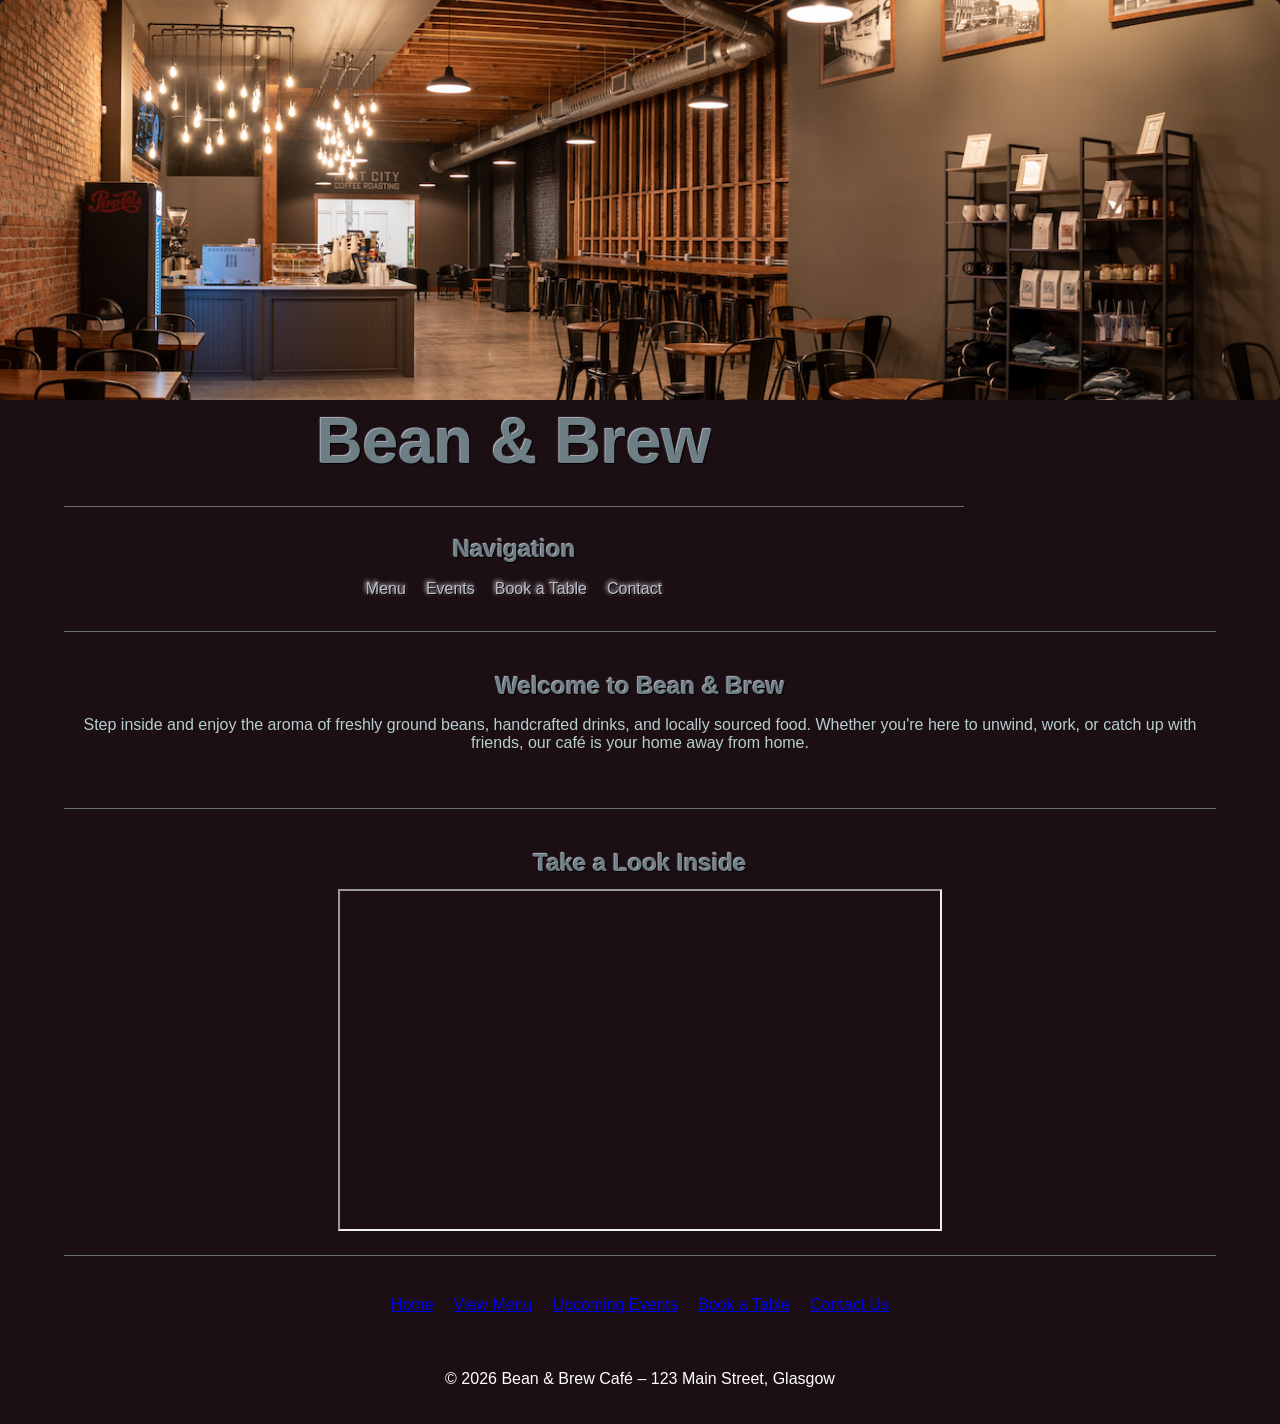
<file: index.html>
<!DOCTYPE html>

<html lang="en">
    <head>
        <meta charset="UTF-8">
        <meta name="viewport" content="width=device-width, initial-scale=1.0">
        <meta name="description" content="Bean & Brew – Local café serving fresh coffee, food, and hosting community events.">
        <link rel="stylesheet" href="css/styles.css">
        <title>Bean & Brew – Home</title>
    </head>

    <!-- Main Image -->
    <body>
        <div id="text-image" class="text-image">
            <img src="images/front-coffee-shop.jpg" alt="Inside Bean & Brew café">
        </div>

    <div class="container">
        
        <!-- Header + Nav -->
        <header>
            <h1>Bean & Brew</h1>

            <hr>

            <h2>Navigation</h2>
            <nav aria-label="Main Navigation">
                <ul>
                    <li><a href="menu.html">Menu</a></li>
                    <li><a href="events.html">Events</a></li>
                    <li><a href="book.html">Book a Table</a></li>
                    <li><a href="contact.html">Contact</a></li>
                </ul>
            </nav>
        </header>

        <hr>

        <!-- Introduction -->
        <section id="intro1" class="intro1">
            <h2>Welcome to Bean & Brew</h2>
            <p>Step inside and enjoy the aroma of freshly ground beans, handcrafted drinks, and locally sourced food. Whether you're here to unwind, work, or catch up with friends, our café is your home away from home.</p>
        </section>

        <hr>

        <main>
            <!-- Embedded Video -->
            <section id="video" class="video">
                <h2>Take a Look Inside</h2>
                <iframe width="600" height="350"
                    src="https://www.youtube.com/embed/dQdWjs7KcBs"
                    title="Inside Bean & Brew café – Video Tour"
                    allowfullscreen>
                </iframe>
            </section>
        </main>

        <hr>

        <!-- Link Bar -->
        <div id="link-bar" class="link-bar">
            <a href="index.html">Home</a>
            <a href="menu.html">View Menu</a>
            <a href="events.html">Upcoming Events</a>
            <a href="book.html">Book a Table</a>
            <a href="contact.html">Contact Us</a>
        </div>

        <!-- Footer -->
        <footer>
            <p>© 2026 Bean & Brew Café – 123 Main Street, Glasgow</p>
        </footer>

        <!-- Script -->
        <script src="js/scripts.js"></script>
    </div>
    </body>
</html>
</file>
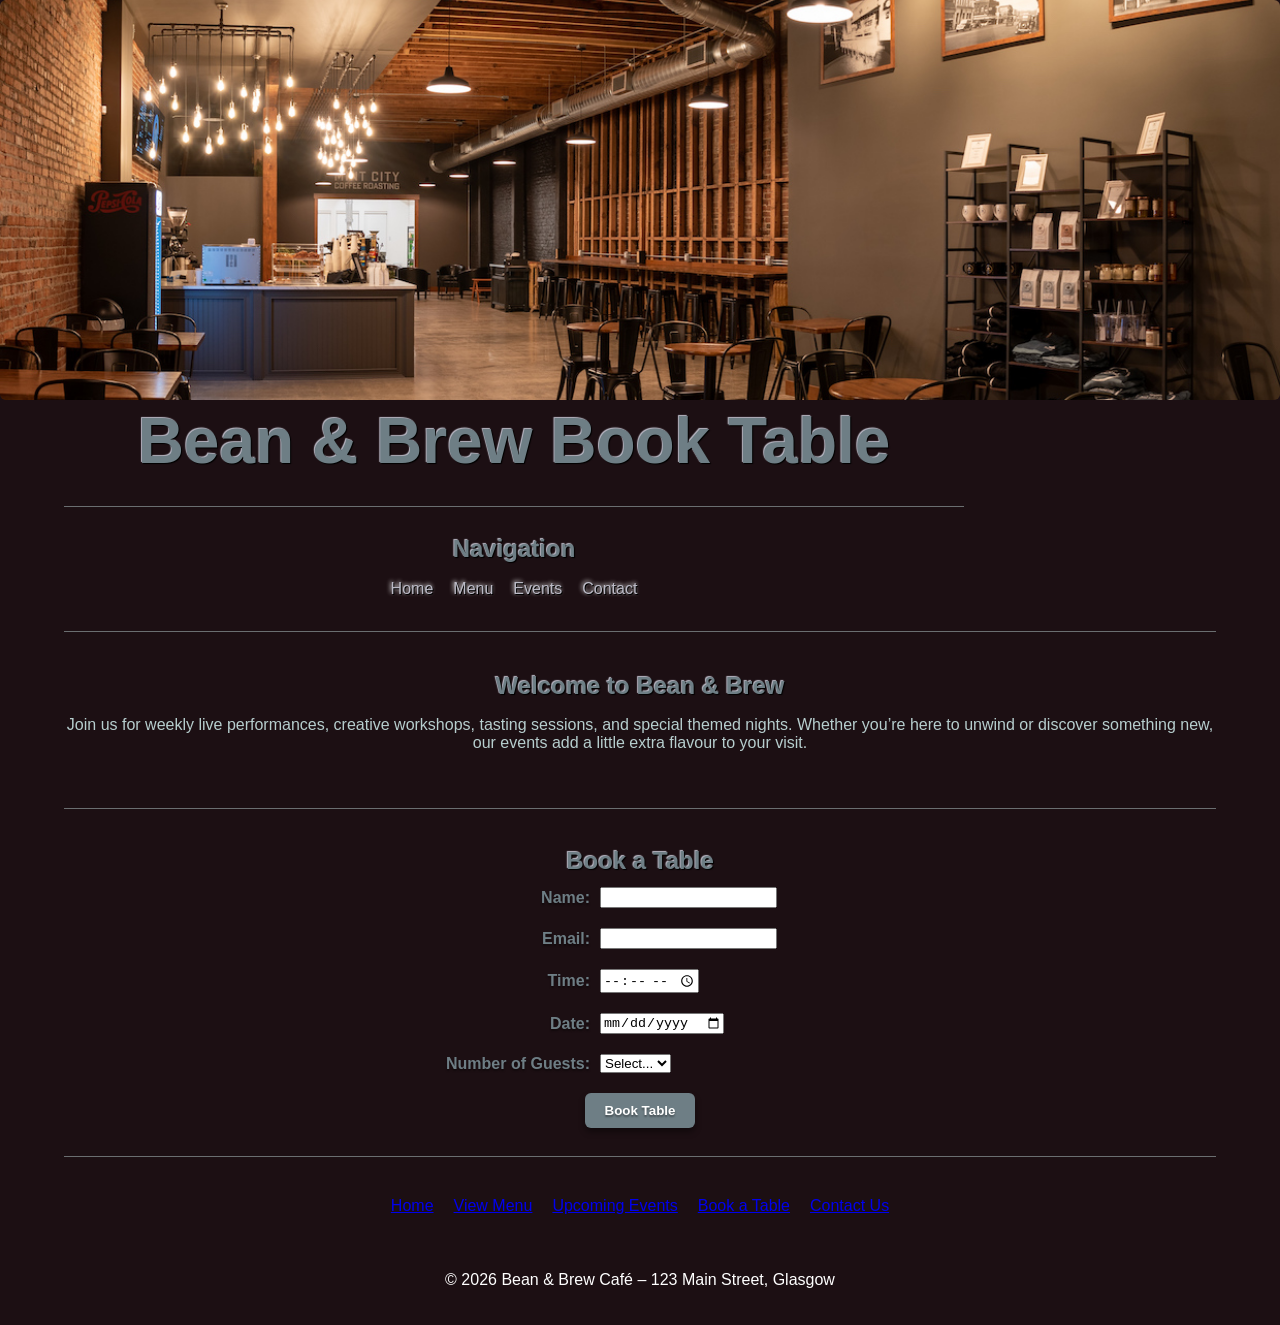
<file: book.html>
<!DOCTYPE html>

<html lang="en">
    <head>
        <meta charset="UTF-8">
        <meta name="viewport" content="width=device-width, initial-scale=1.0">
        <meta name="description" content="Bean & Brew – Local café serving fresh coffee, food, and hosting community events.">
        <link rel="stylesheet" href="css/styles.css">
        <title>Bean & Brew – Book a Table</title>
    </head>

    <!-- Main Image -->
    <body>
        <div id="text-image" class="text-image">
            <img src="images/front-coffee-shop.jpg" alt="Inside Bean & Brew café">
        </div>

    <div class="container">
        
        <!-- Header + Nav -->
        <header>
            <h1>Bean & Brew Book Table</h1>

            <hr>

            <h2>Navigation</h2>
            <nav aria-label="Main Navigation">                
                <ul>
                    <li><a href="index.html">Home</a></li>
                    <li><a href="menu.html">Menu</a></li>
                    <li><a href="events.html">Events</a></li>
                    <li><a href="contact.html">Contact</a></li>
                </ul>
            </nav>
        </header>

        <hr>

        <!-- Introduction -->
        <section id="intro1" class="intro1">
            <h2>Welcome to Bean & Brew</h2>
            <p>Join us for weekly live performances, creative workshops, tasting sessions, and special themed nights. Whether you’re here to unwind or discover something new, our events add a little extra flavour to your visit.</p>
        </section>

        <hr>

        <!-- Book a Table -->
        <div class="wrapper">

            <h2>Book a Table</h2>

            <form id="bookingForm">
                <div class="form-row">
                    <label for="name">Name:</label>
                    <input type="text" id="name" name="name" required>
                </div>

                <div class="form-row">
                    <label for="email">Email:</label>
                    <input type="email" id="email" name="email" required>
                </div>
                     
                <div class="form-row">
                    <label for="time">Time:</label>
                    <input type="time" id="time" name="time" required>
                </div>

                <div class="form-row">
                    <label for="date">Date:</label>
                    <input type="date" id="date" name="date" required>
                </div>

                <div class="form-row">
                    <label for="noOfGuests">Number of Guests:</label>
                    <select id="noOfGuests" name="noOfGuests" required>
                        <option value="" disabled selected>Select...</option>
                        <option value="1">1</option>
                        <option value="2">2</option>
                        <option value="3">3</option>
                        <option value="4">4</option>
                        <option value="5">5</option>
                        <option value="6">6</option>
                        <option value="7">7</option>
                        <option value="8">8</option>
                        <option value="9">9</option>
                        <option value="10">10</option>
                        <option value="11">11</option>
                        <option value="12">12</option>
                        <option value="13">13</option>
                        <option value="14">14</option>
                        <option value="15">15</option>
                        <option value="16">16</option>
                        <option value="17">17</option>
                        <option value="18">18</option>
                        <option value="19">19</option>
                        <option value="20">20</option>
                    </select>
                </div>

                <div class="form-buttons">       
                    <input type="submit" id="bookTableBtn" value="Book Table">          
                </div>
            </form>
        </div>

        <hr>

        <!-- Link Bar -->
        <div id="link-bar" class="link-bar">
            <a href="index.html">Home</a>
            <a href="menu.html">View Menu</a>
            <a href="events.html">Upcoming Events</a>
            <a href="book.html">Book a Table</a>
            <a href="contact.html">Contact Us</a>
        </div>

        <!-- Footer -->
        <footer>
            <p>© 2026 Bean & Brew Café – 123 Main Street, Glasgow</p>
        </footer>

        <!-- Script -->
        <script src="js/scripts.js"></script>
    </div>
    </body>
</html>
</file>
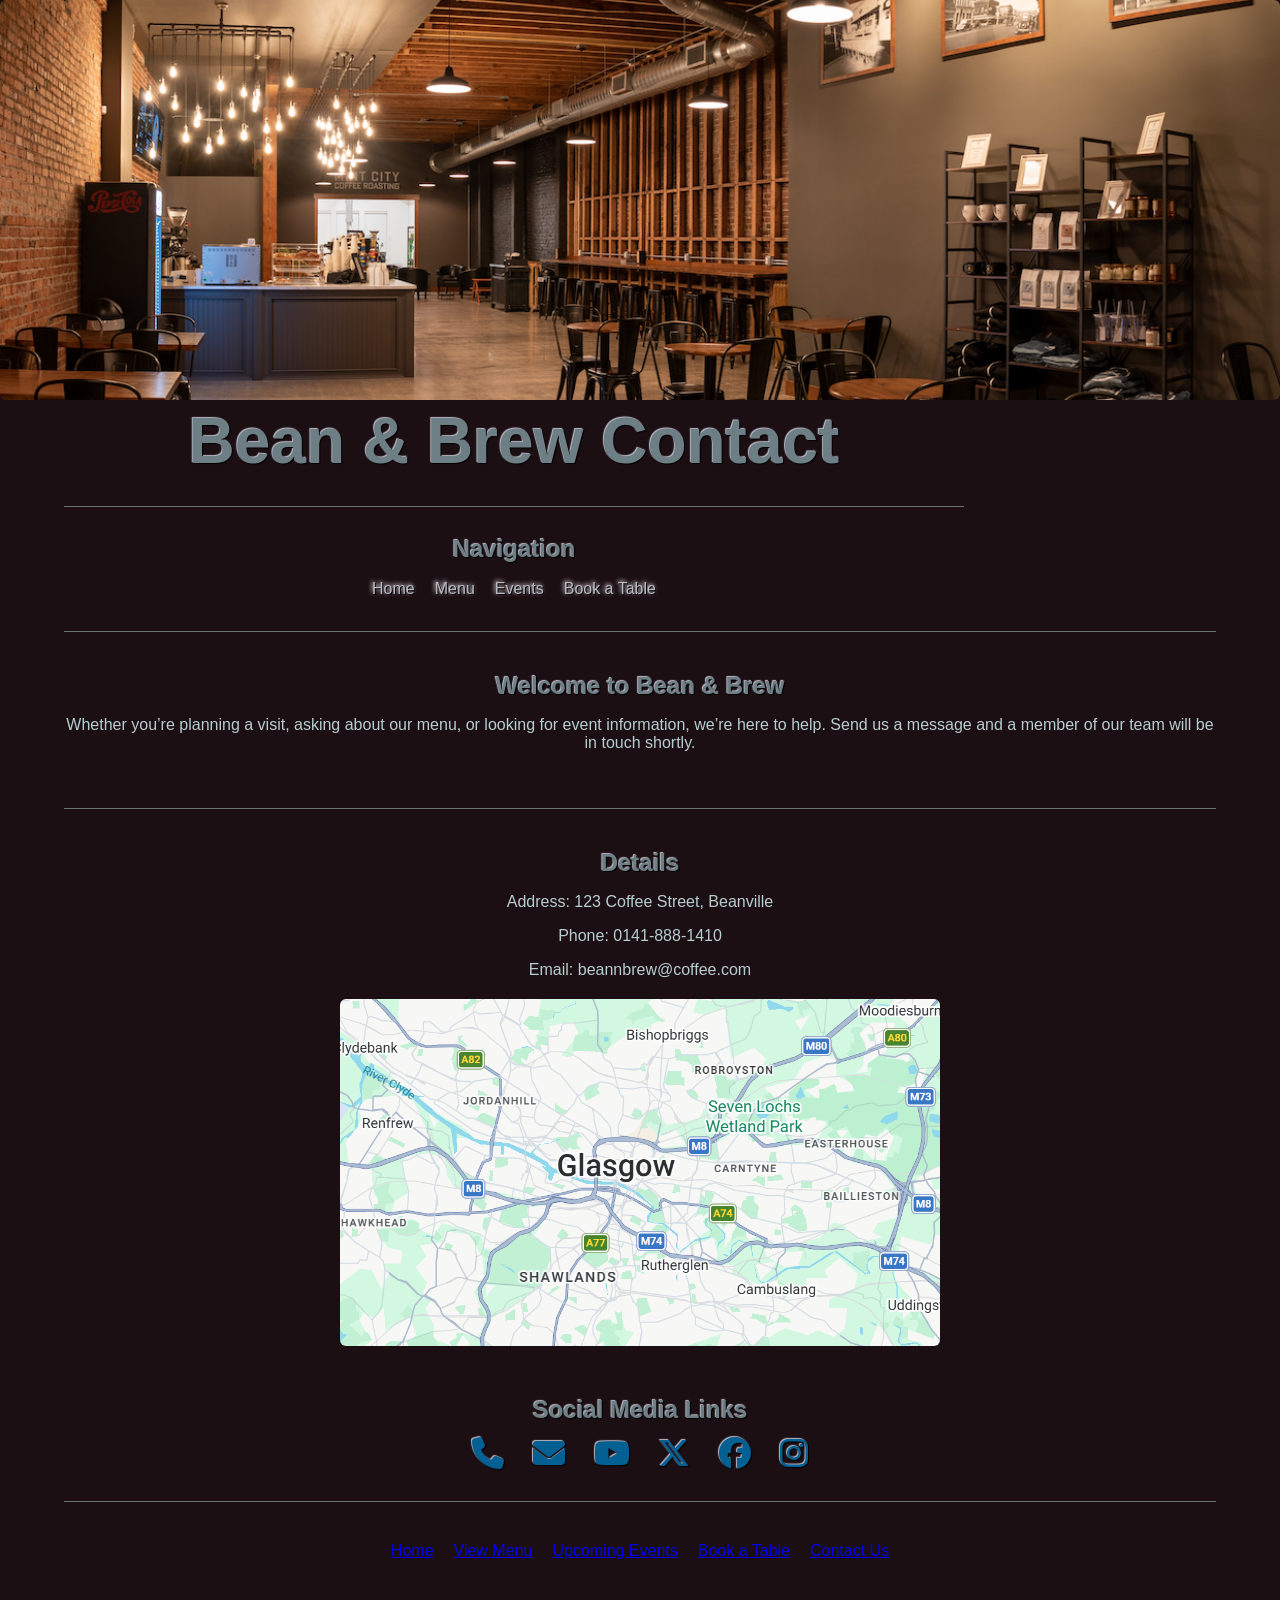
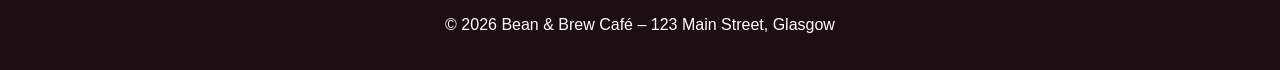
<file: contact.html>
<!DOCTYPE html>

<html lang="en">
    <head>
        <meta charset="UTF-8">
        <meta name="viewport" content="width=device-width, initial-scale=1.0">
        <meta name="description" content="Bean & Brew – Local café serving fresh coffee, food, and hosting community events.">
        <link rel="stylesheet" href="css/styles.css">
        <title>Bean & Brew – Contact Us</title>
    </head>


    <!-- Main Image-->
    <body>
        <div id="text-image" class="text-image">
            <img src="images/front-coffee-shop.jpg" alt="Inside Bean & Brew café">
        </div>

    <div class="container">
        
        <!-- Header + Nav -->
        <header>
            <h1>Bean & Brew Contact</h1>

            <hr>

            <h2>Navigation</h2>
            <nav aria-label="Main Navigation">
                <ul>
                    <li><a href="index.html">Home</a></li>
                    <li><a href="menu.html">Menu</a></li>
                    <li><a href="events.html">Events</a></li>
                    <li><a href="book.html">Book a Table</a></li>
                </ul>
            </nav>
        </header>

        <hr>

        <!-- Introduction -->
        <section id="intro1" class="intro1">
            <h2>Welcome to Bean & Brew</h2>
            <p>Whether you’re planning a visit, asking about our menu, or looking for event information, we’re here to help. Send us a message and a member of our team will be in touch shortly.</p>
        </section>

        <hr>

        <!-- Details -->
        <section id="intro2" class="intro2">
            <h2>Details</h2>
            <p>Address: 123 Coffee Street, Beanville</p>
            <p>Phone: 0141-888-1410</p>
            <p>Email: beannbrew@coffee.com</p>
        </section>

        <!-- Map -->
        <div class="map-section">
            <a href="https://maps.google.com" target="_blank">
                <img src="images/map.png" alt="Map showing the location of Bean & Brew">
            </a>
        </div>

        <!-- Social Media Links -->
        <div class="wrapper">
            <h2>Social Media Links</h2>

            <link rel="stylesheet" href="https://cdnjs.cloudflare.com/ajax/libs/font-awesome/6.5.0/css/all.min.css">

            <a href="tel:+441234567890" aria-label="Call Us">
                <i class="fa-solid fa-phone"></i>
            </a>

            <a href="mailto:info@paisleysounds.com" aria-label="Email Us">
                <i class="fa-solid fa-envelope"></i>
            </a>

            <a href="https://youtube.com" aria-label="YouTube" target="_blank">
                <i class="fa-brands fa-youtube"></i>
            </a>

            <a href="https://x.com" aria-label="X (Twitter)" target="_blank">
                <i class="fa-brands fa-x-twitter"></i>
            </a>

            <a href="https://facebook.com" aria-label="Facebook" target="_blank">
                <i class="fa-brands fa-facebook"></i>
            </a>

            <a href="https://instagram.com" aria-label="Instagram" target="_blank">
                <i class="fa-brands fa-instagram"></i>
            </a>
        </div>

        <hr>

        <!-- Link Bar -->
        <div id="link-bar" class="link-bar">
            <a href="index.html">Home</a>
            <a href="menu.html">View Menu</a>
            <a href="events.html">Upcoming Events</a>
            <a href="book.html">Book a Table</a>
            <a href="contact.html">Contact Us</a>
        </div>

        <!-- Footer -->
        <footer>
            <p>© 2026 Bean & Brew Café – 123 Main Street, Glasgow</p>
        </footer>

        <!-- Script -->
        <script src="js/scripts.js"></script>
    </div>
    </body>
</html>
</file>
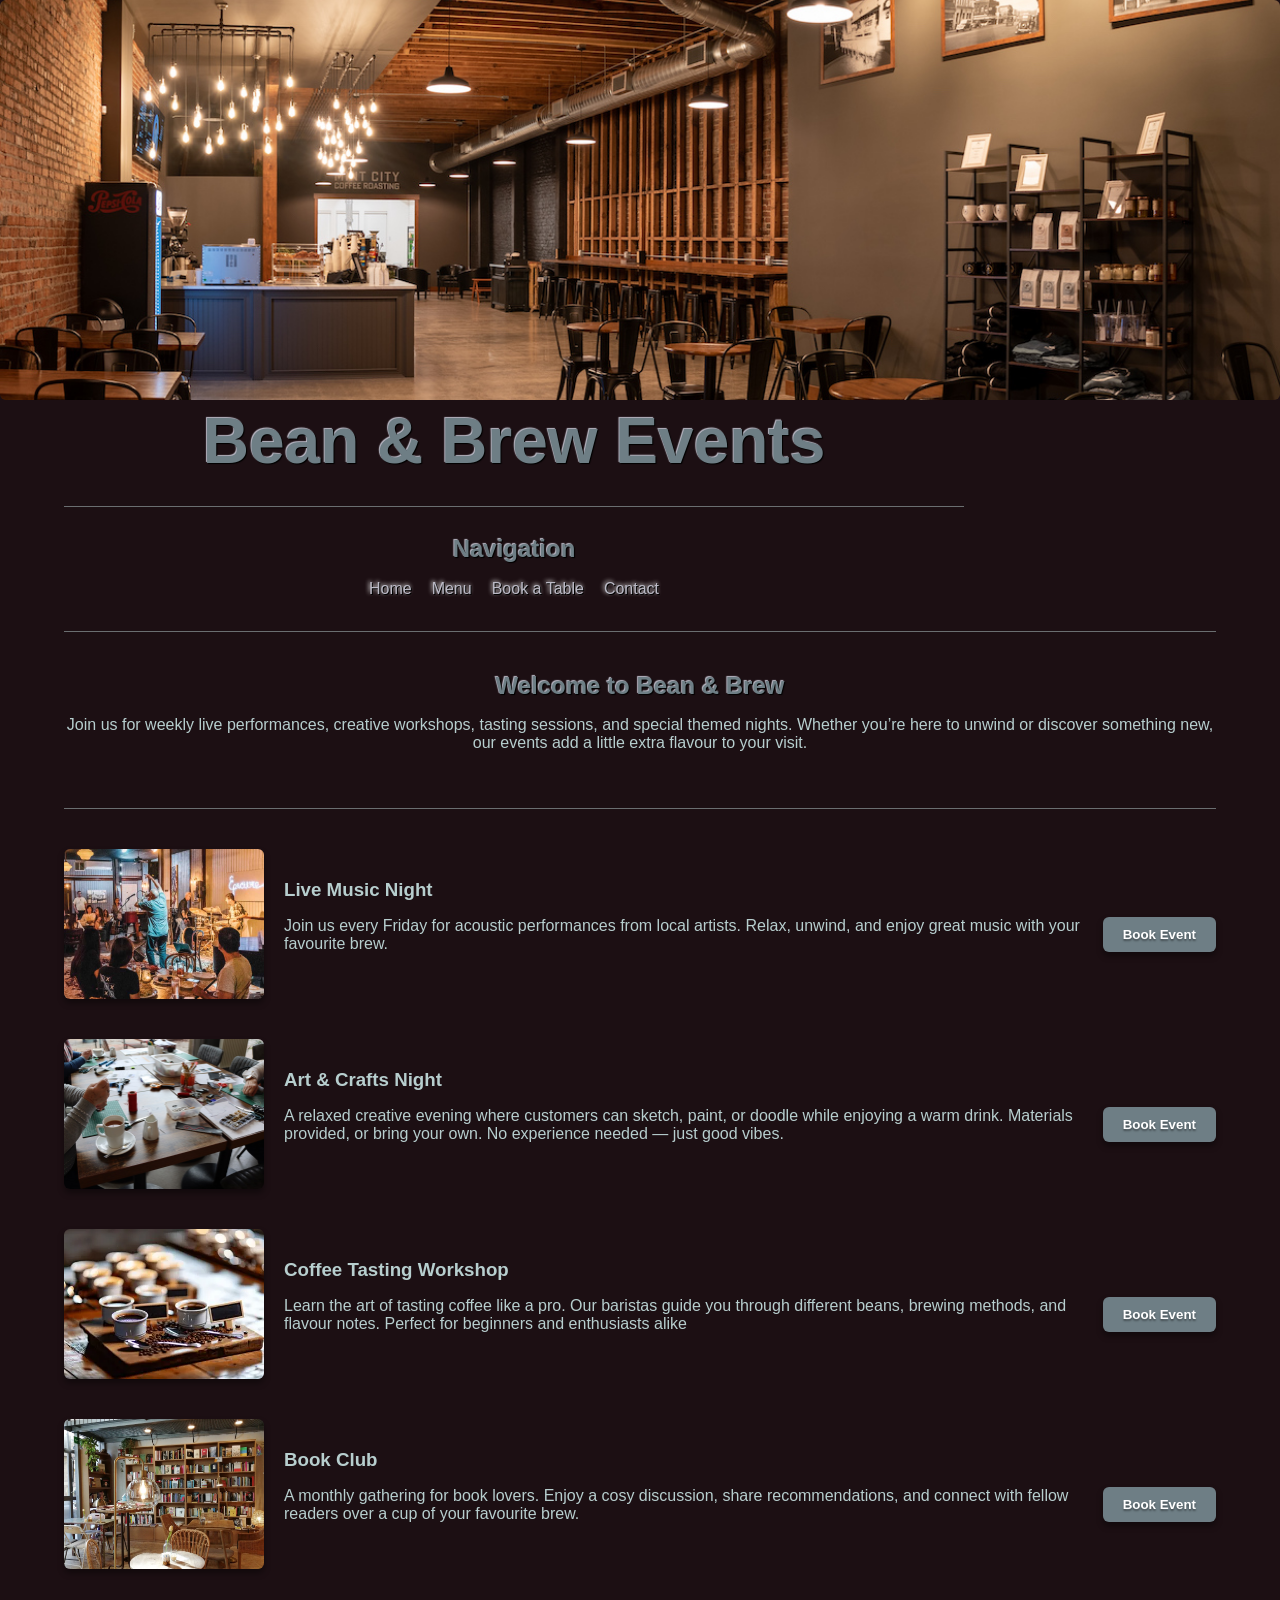
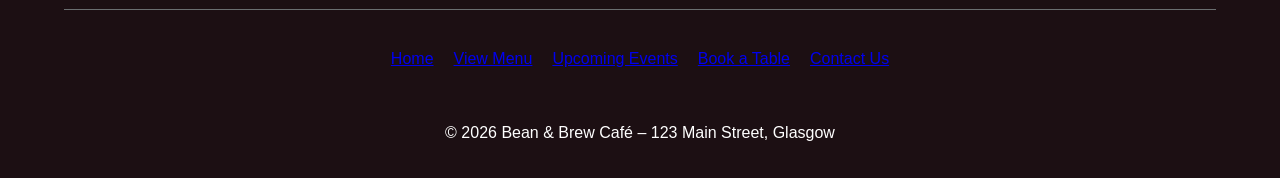
<file: events.html>
<!DOCTYPE html>

<html lang="en">
    <head>
        <meta charset="UTF-8">
        <meta name="viewport" content="width=device-width, initial-scale=1.0">
        <meta name="description" content="Bean & Brew – Local café serving fresh coffee, food, and hosting community events.">
        <link rel="stylesheet" href="css/styles.css">
        <title>Bean & Brew – Events</title>
    </head>

    <!-- Main Image -->
    <body>
        <div id="text-image" class="text-image">
            <img src="images/front-coffee-shop.jpg" alt="Inside Bean & Brew café">
        </div>

    <div class="container">
        
        <!-- Header + Nav -->
        <header>
            <h1>Bean & Brew Events</h1>

            <hr>

            <h2>Navigation</h2>
            <nav aria-label="Main Navigation">
                <ul>
                    <li><a href="index.html">Home</a></li>
                    <li><a href="menu.html">Menu</a></li>
                    <li><a href="book.html">Book a Table</a></li>
                    <li><a href="contact.html">Contact</a></li>
                </ul>
            </nav>
        </header>

        <hr>

        <!-- Introduction -->
        <section id="intro1" class="intro1">
            <h2>Welcome to Bean & Brew</h2>
            <p>Join us for weekly live performances, creative workshops, tasting sessions, and special themed nights. Whether you’re here to unwind or discover something new, our events add a little extra flavour to your visit.</p>
        </section>

        <hr>

        <!-- Events -->
        <section class="event-row">
            <img src="images/event1.jpg" alt="Live Music Night">

            <div class="event-info">
                <h3>Live Music Night</h3>
                <p>Join us every Friday for acoustic performances from local artists. Relax, unwind, and enjoy great music with your favourite brew.</p>
            </div>

            <div class="form-buttons">
                <input type="button" class="eventBookBtn" value="Book Event">
            </div>
        </section>

                <section class="event-row">
            <img src="images/event2.png" alt="Art & Crafts Night">

            <div class="event-info">
                <h3>Art & Crafts Night</h3>
                <p>A relaxed creative evening where customers can sketch, paint, or doodle while enjoying a warm drink. Materials provided, or bring your own. No experience needed — just good vibes.</p>
            </div>

            <div class="form-buttons">
                <input type="button" class="eventBookBtn" value="Book Event">
            </div>
        </section>

                <section class="event-row">
            <img src="images/event3.jpg" alt="Coffee Tasting Workshop">

            <div class="event-info">
                <h3>Coffee Tasting Workshop</h3>
                <p>Learn the art of tasting coffee like a pro. Our baristas guide you through different beans, brewing methods, and flavour notes. Perfect for beginners and enthusiasts alike</p>
            </div>

            <div class="form-buttons">
                <input type="button" class="eventBookBtn" value="Book Event">
            </div>
        </section>

                <section class="event-row">
            <img src="images/event4.jpg" alt="Book Club">

            <div class="event-info">
                <h3>Book Club</h3>
                <p>A monthly gathering for book lovers. Enjoy a cosy discussion, share recommendations, and connect with fellow readers over a cup of your favourite brew.</p>
            </div>

            <div class="form-buttons">
                <input type="button" class="eventBookBtn" value="Book Event">
            </div>
        </section>

        <hr>

        <!-- Link Bar -->
        <div id="link-bar" class="link-bar">
            <a href="index.html">Home</a>
            <a href="menu.html">View Menu</a>
            <a href="events.html">Upcoming Events</a>
            <a href="book.html">Book a Table</a>
            <a href="contact.html">Contact Us</a>
        </div>

        <!-- Footer -->
        <footer>
            <p>© 2026 Bean & Brew Café – 123 Main Street, Glasgow</p>
        </footer>

        <!-- Script -->
        <script src="js/scripts.js"></script>
    </div>
    </body>
</html>
</file>
<file: css/styles.css>
/* Global Page Styling + Slide in Animation */
body {
    background-color: #1C0F13;
    background-size: 200px;
    background-repeat: repeat;
    background-blend-mode: overlay;
    margin: 0;
    padding: 0;
    font-family: arial, georgia;
    color: #6E7E85;
    text-align: center;

    /* Subtle text effect */
    text-shadow:
        1px 1px 1px #000000,
        -1px -1px 1px #BBBAC6;

    /* Slide in animation */
    transform: translateX(100%);
    transition: transform 0.2s ease;
}

body.slide-in {
    transform: translateX(0);
}

body.slide-out {
    transform: translateX(-100%);
}


/* Hero Image */
.text-image img {
    width: 100%;
    height: auto;
    max-height: 400px;
    object-fit: cover;
    border-radius: 6px;
}

.text-image {
    margin-top: 0;
}


/* Navigation + Link Bar + Footer */
.link-bar{
    display: flex;
    justify-content: center;
    gap: 20px;
    margin: 20px 0;
    padding-top: 20px;
    font-family: arial, georgia;
    text-shadow: none;
}

/* Footer Styling */
footer{
    color: white;
    padding: 20px 0;
    text-shadow: none;
}

/* List Items */
li{
    color: rgb(0, 0, 0);
    text-shadow:
        1px 1px 0px #000000,      /* bottom-right shadow */
        -1px -1px 4px #ffffff;    /* top-left highlight */
    text-align: center;
    padding: 5px 0;
}


/* Navigation Links */
nav a{
    color: #BBBAC6;
    text-decoration: none;
}

nav a:hover, .link-bar a:hover {
    color: #B7CECE;
    text-shadow: 0 2px 2px rgba(0, 0, 0, 0.4);
}

/* Navigation Layout */
header nav ul,
nav ul {
    list-style: none;
    padding: 0;
    margin: 0;

    display: flex;
    justify-content: center;
    gap: 20px;
}

/* Horizontal Rule */
hr {
    border: none;
    border-top: 1px solid #B7CECE; /* your palette */
    opacity: 0.5;
}

/* Intro Sections */
.intro1 {
    text-shadow: none;
    color: #B7CECE;
    padding-bottom: 20px;
}

.intro2 {
    text-shadow: none;
    color: #B7CECE;
}

/* General Layout */
section {
    margin: 20px 0;
}

main {
    max-width: 900px;
    margin: 0 auto;
}

.container {
    width: 90%;
    max-width: 1200px;
    margin: 0 auto;
}

/* Headings */
h1 {
    font-size: clamp(2rem, 5vw, 4rem);
    padding-bottom: 20px;
}

h2 {
    color: #6E7E85;
    /* Heading text effect */
    text-shadow:
    1px 1px 1px #000000,      /* bottom-right shadow */
    -1px -1px 1px #BBBAC6;    /* top-left highlight */
    padding-top: 20px;
}

nav li:hover{
    transform: translateY(-2px);
    transition: 0.2s ease;
}

header {
    max-width: 900px;
    padding-bottom: 20px;
}

header h1 {
    margin: 0;
}

h1, h2, h3 {
    margin: 0.5em 0;
    margin-top: 0;
}

/* Embedded Video */
.video iframe {
    width: 100%;
    max-width: 600px;
    height: auto;
    aspect-ratio: 16 / 9;
}

/* Wrapper for Link Bar and About Links */
.wrapper{
    max-width: 1200px;
    margin: 0 auto;
    padding: 0 20px;
    padding-top: 10px;
    padding-bottom: 20px;
    text-align: center;
}

.wrapper a{
    font-size: 32px;
    color: #045f93;
    margin-right: 12px;
    margin: 0 10px;
    text-decoration: none;
    transition: color 0.2s ease;
}

.wrapper a:hover{
    color: #B7CECE;
}

.wrapper div{
    text-align: center;
}

.wrapper .about-links{
    text-align: center;
}

/* Booking Form */
form{
    max-width: 400px;
    margin: 0 auto;
}

.form-row {
    display: flex;
    align-items: center;
    gap: 10px;
    margin-bottom: 20px;
}

.form-row label {
    width: 150px;
    text-align: right;
    font-weight: bold;
    text-shadow: 0 2px 2px rgba(0, 0, 0, 0.4);
}

.form-buttons {
    display: flex;
    flex-direction: column;
    align-items: center;
    gap: 15px;
    margin-top: 20px;
    text-shadow: 0 4px 2px rgba(0, 0, 0, 0.4);
}

.form-buttons input{
    background-color: #6E7E85;
    color: white;
    padding: 10px 20px;
    border: none;
    border-radius: 6px;
    font-weight: bold;
    cursor: pointer;

    box-shadow: 0 4px 6px rgba(0, 0, 0, 0.4);
    text-shadow: 0 2px 2px rgba(0, 0, 0, 0.4);
}

.form-buttons input:hover{
    background-color: #B7CECE;
    box-shadow: 0 6px 10px rgba(0, 0, 0, 0.4);
}

.form-buttons input:active{
    transform: translate(2px);
    box-shadow: 0 2px 4px rgba(0, 0, 0, 0.3);
}

/* Map Section (Image) */
.map-section img {
    width: 100%;
    max-width: 600px;
    height: auto;
    border-radius: 6px;
    margin: 20px auto;
    display: block;
}

/* Event Rows */
.event-row {
    display: flex;
    align-items: center;
    justify-content: space-between;
    gap: 20px;
    margin: 40px 0;
    text-align: left;
}

.event-row img {
    width: 200px;
    height: 150px;
    object-fit: cover;
    border-radius: 6px;
    box-shadow: 0 4px 6px rgba(0,0,0,0.4);
}

.event-info {
    flex: 1;
    color: #B7CECE;
    text-shadow: none;
}

.event-info h3 {
    margin-top: 0;
    color: #B7CECE;
}

.event-book {
    display: flex;
    justify-content: center;
    align-items: center;
}

.event-btn:hover {
    background-color: #B7CECE;
    box-shadow: 0 6px 10px rgba(0,0,0,0.4);
}

.event-btn:active {
    transform: translate(2px);
    box-shadow: 0 2px 4px rgba(0,0,0,0.3);
}

/* Menu Rows */
.menu-row {
    display: flex;
    align-items: center;
    justify-content: space-between;
    gap: 20px;
    margin: 40px 0;
    text-align: left;
}

.menu-row img {
    width: 200px;
    height: 150px;
    object-fit: cover;
    border-radius: 6px;
    box-shadow: 0 4px 6px rgba(0,0,0,0.4);
}

.menu-info {
    flex: 1;
    color: #B7CECE;
    text-shadow: none;
}

.menu-info h3 {
    margin-top: 0;
    color: #B7CECE;
}
</file>
